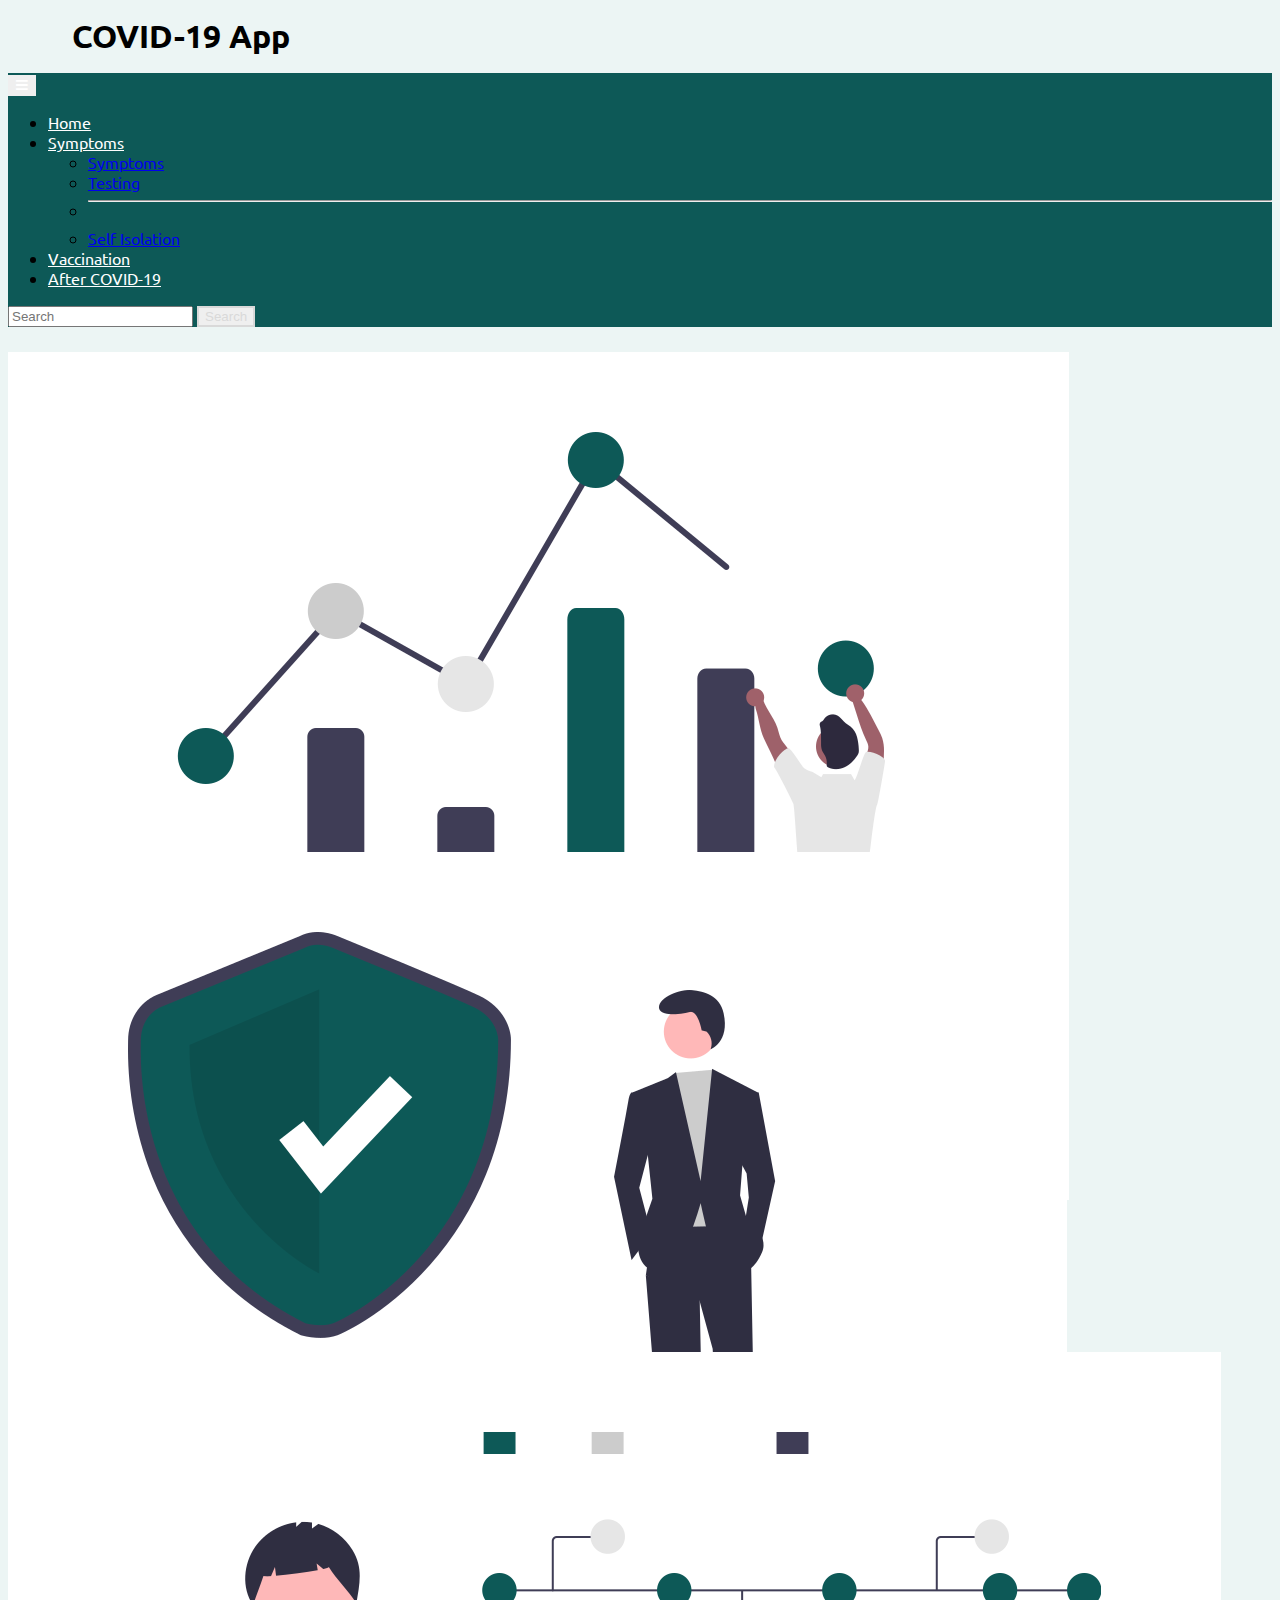
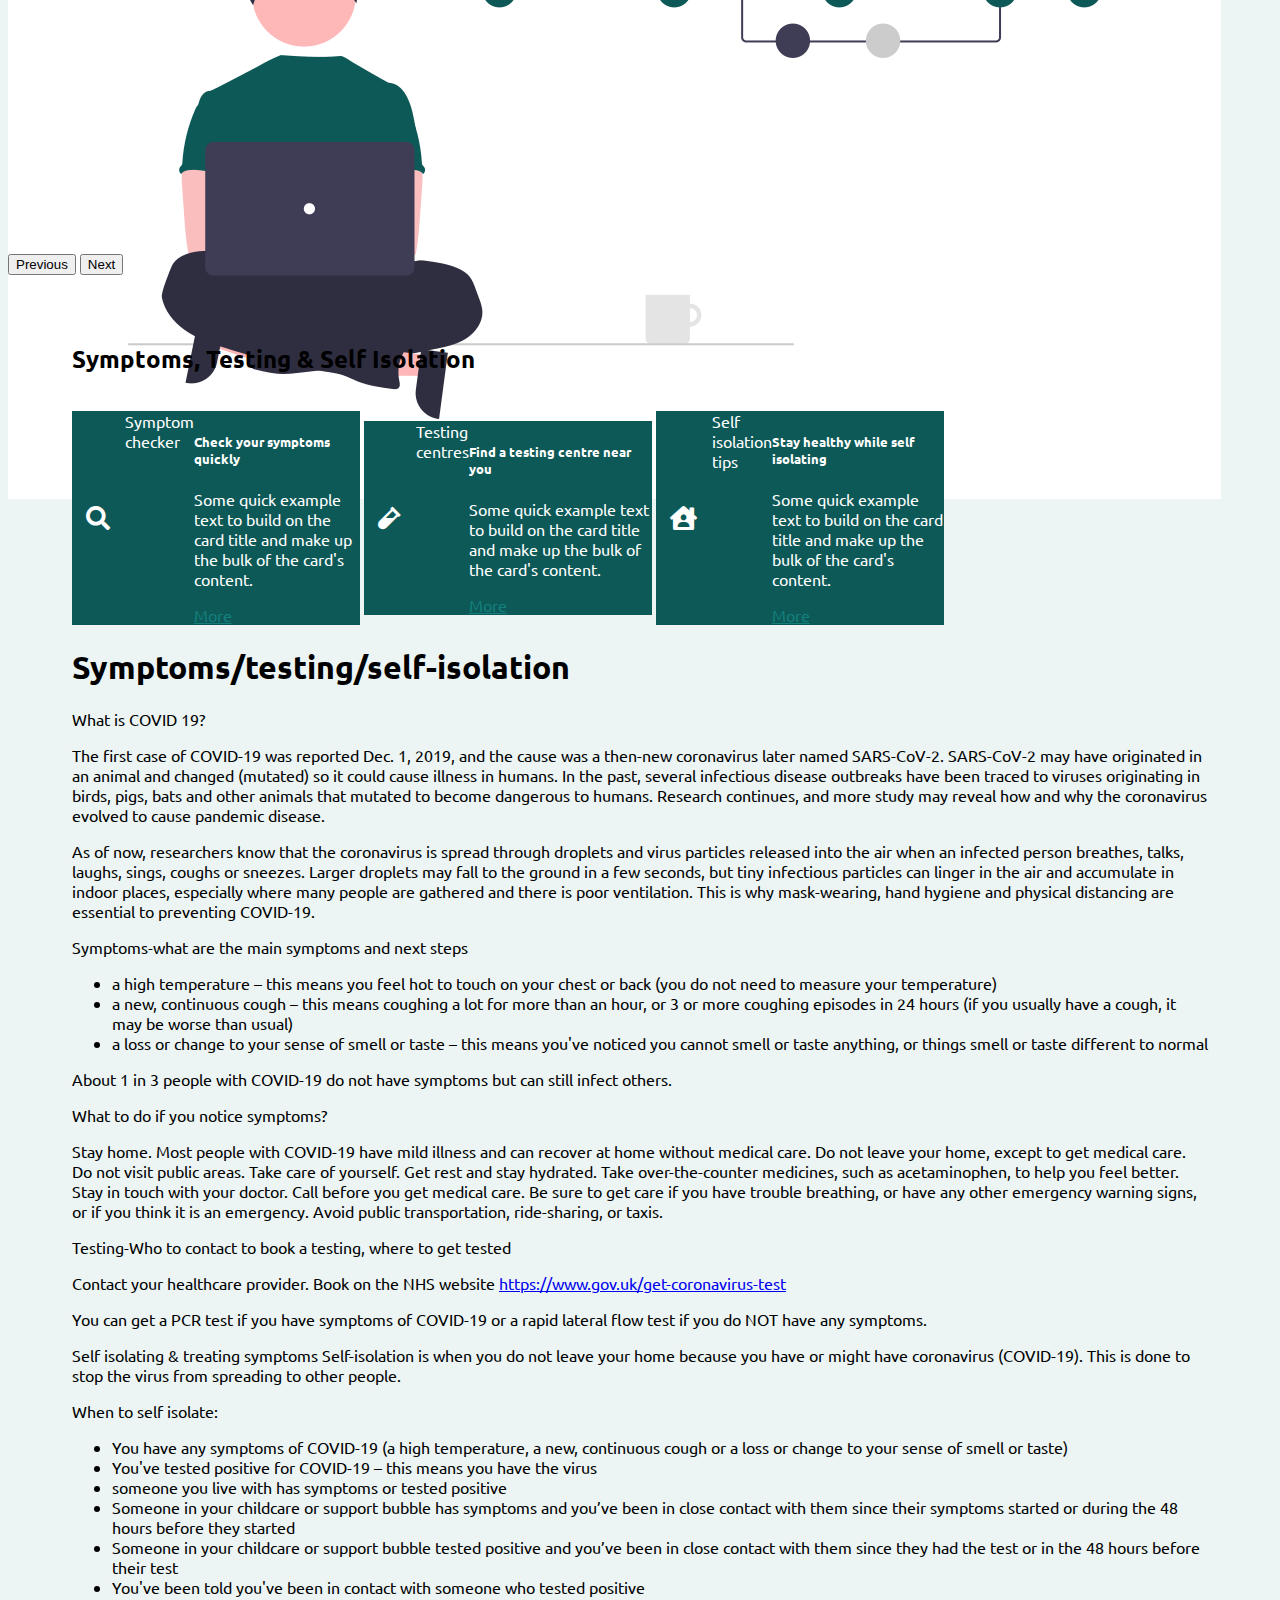
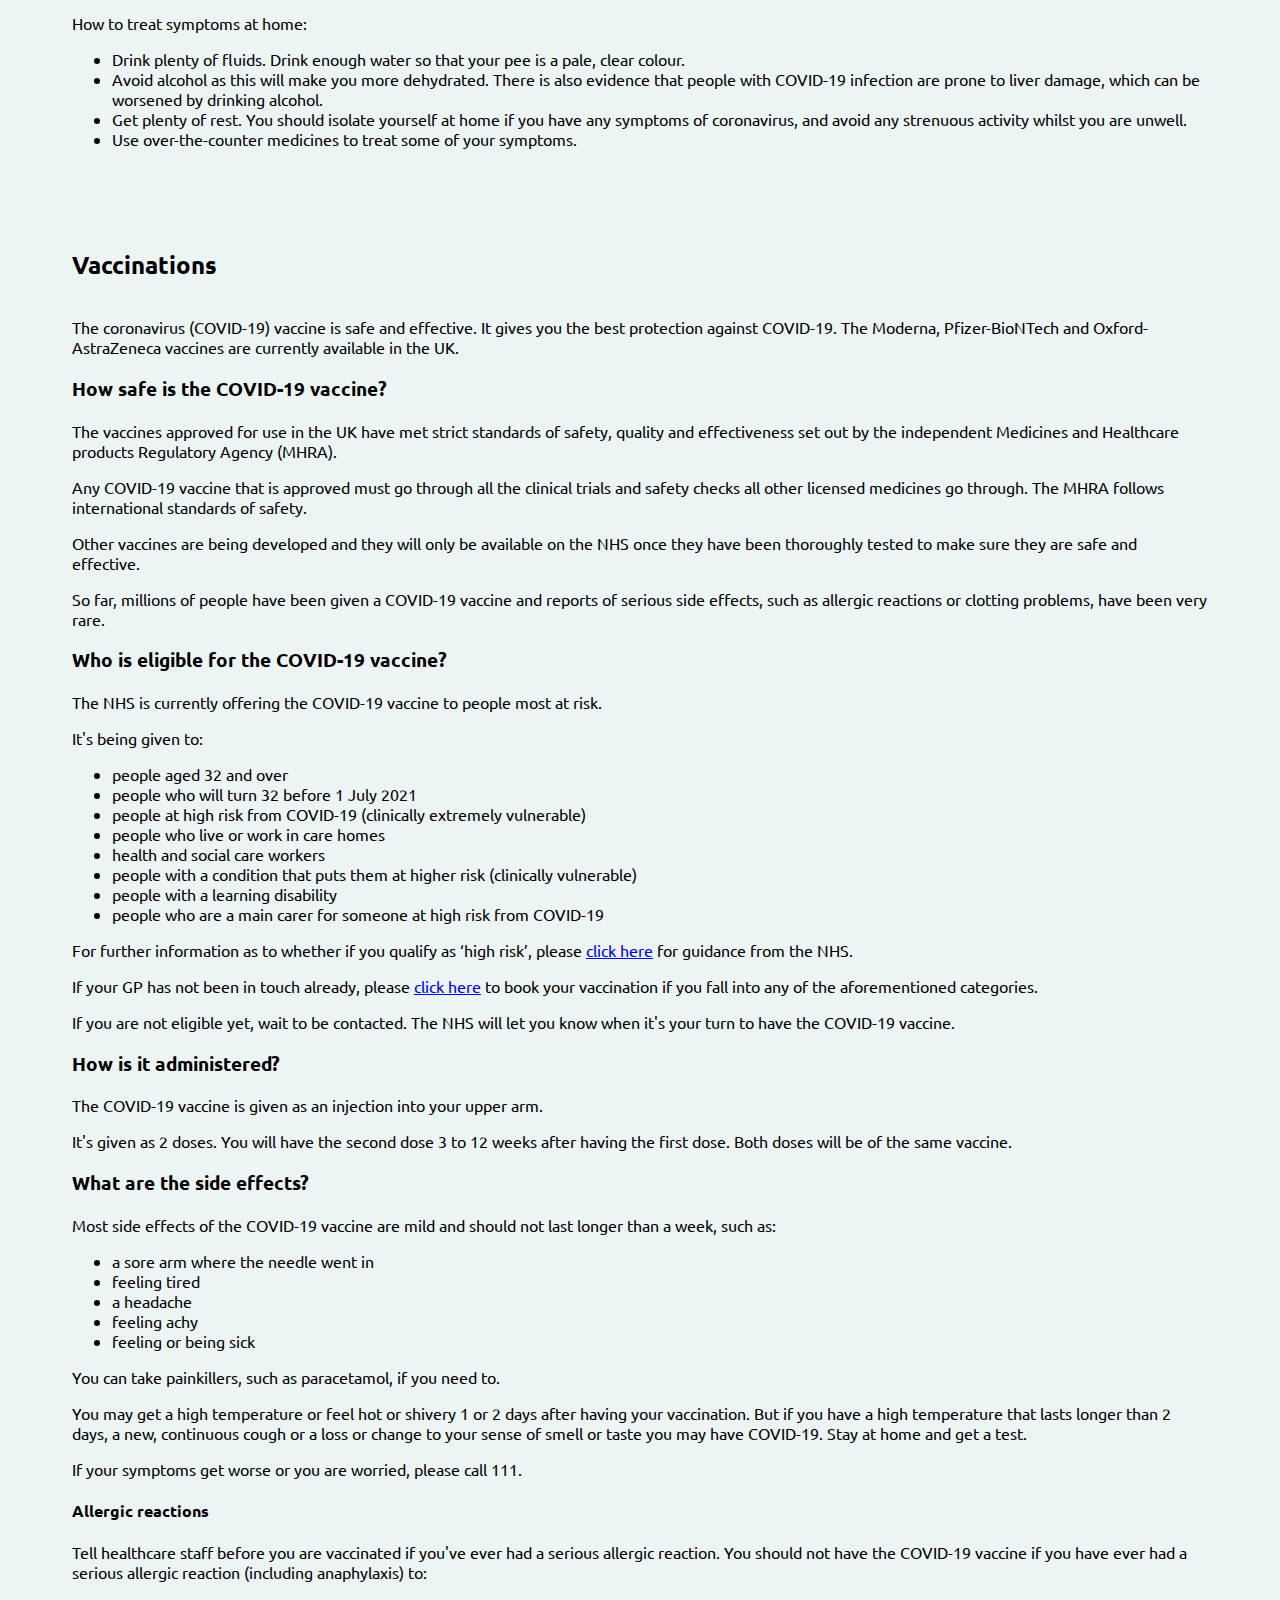
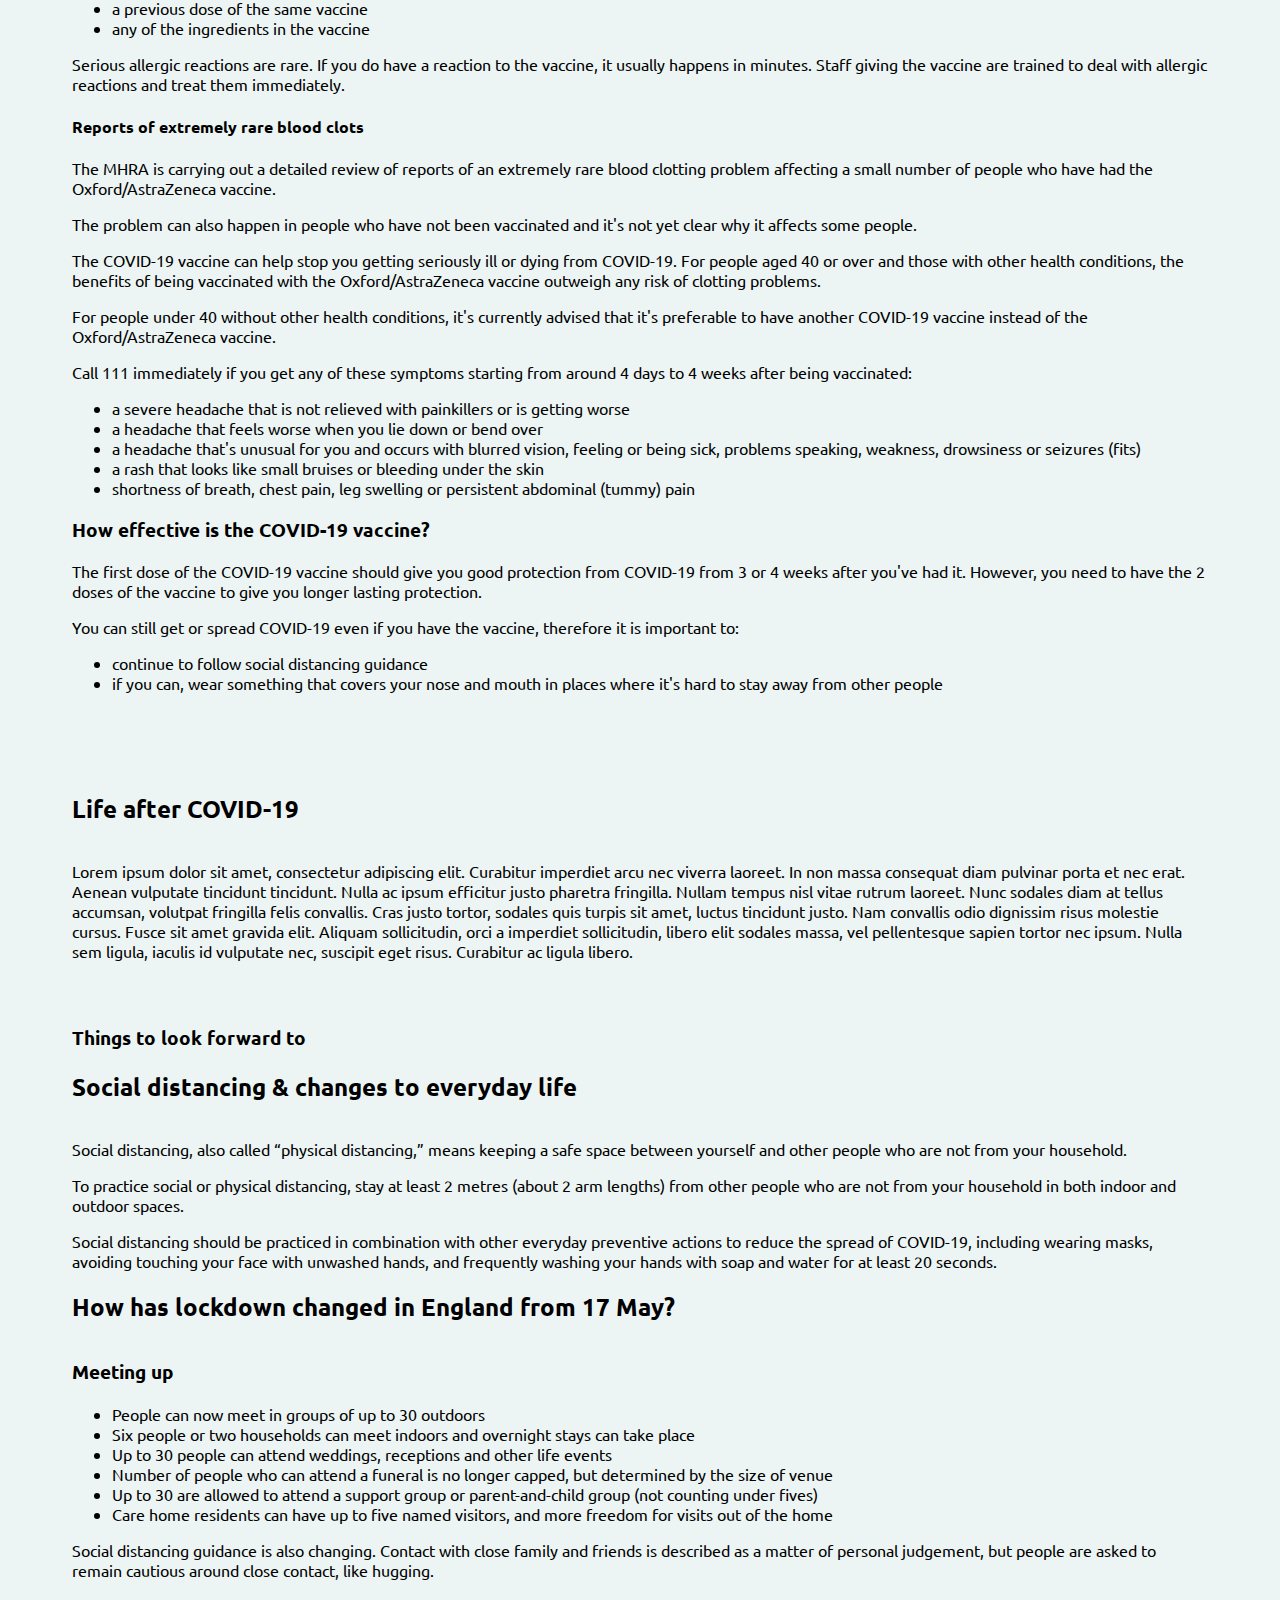
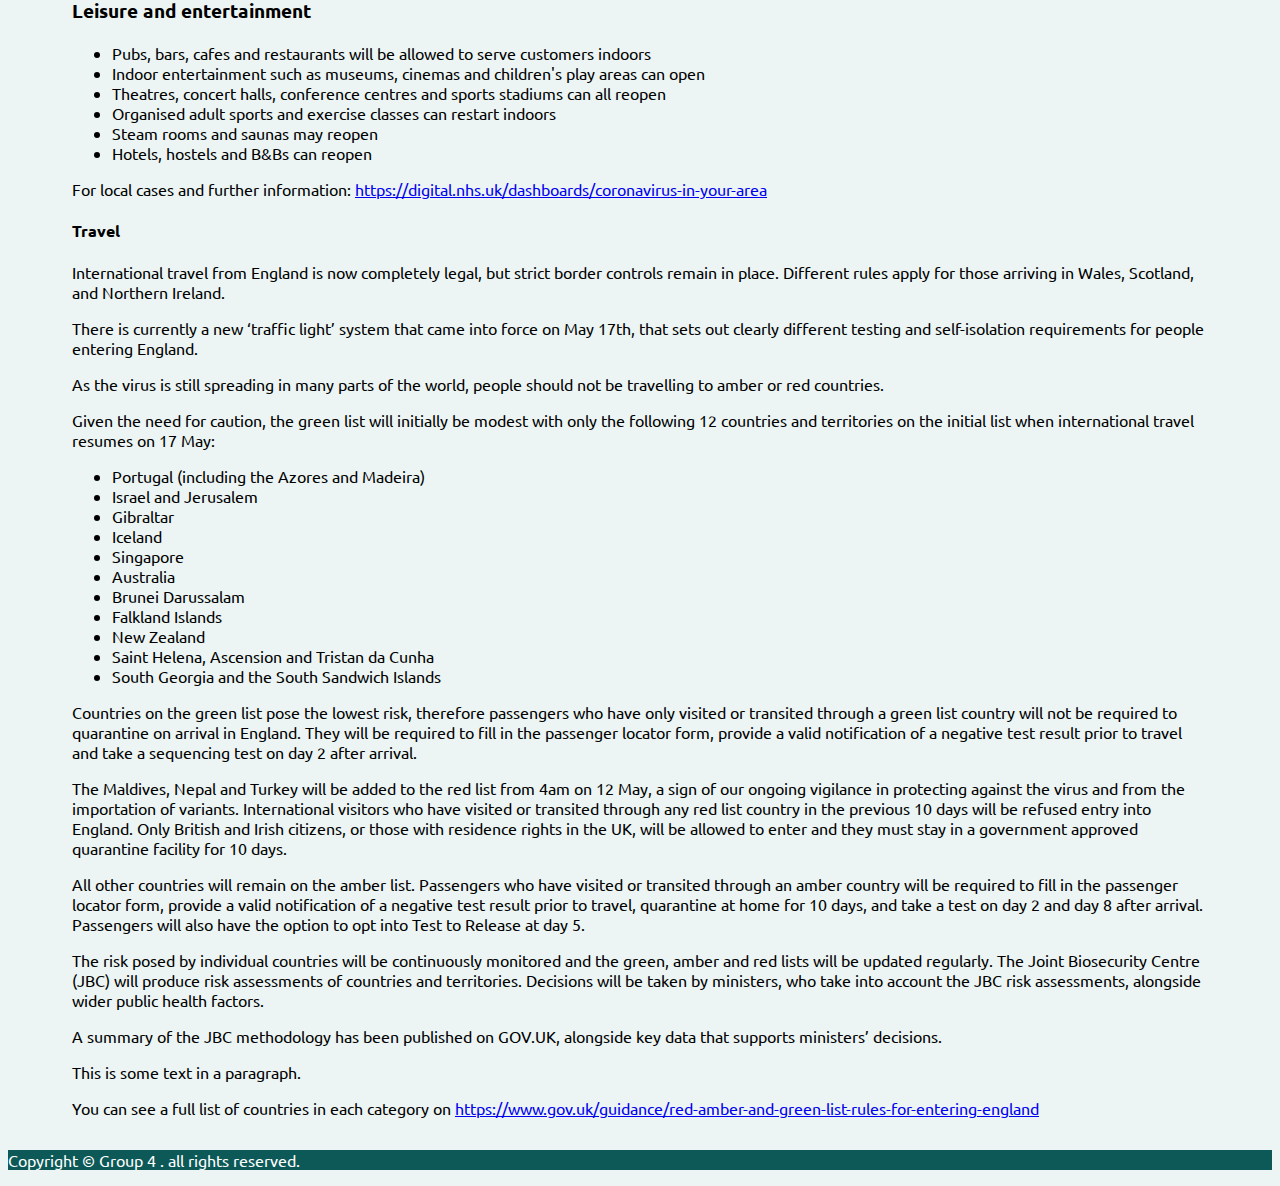
<file: Group 4 - covid19 app/index.html>
<!doctype html>
<html lang="en">
    <head>
        <!-- Required meta tags -->
        <meta charset="utf-8">
        <meta name="viewport" content="width=device-width, initial-scale=1">
        
        <title>Group 4: Covid-19 App</title>
        
        <!-- Bootstrap CSS -->
        <link href="https://cdn.jsdelivr.net/npm/bootstrap@5.0.1/dist/css/bootstrap.min.css" rel="stylesheet" integrity="sha384-+0n0xVW2eSR5OomGNYDnhzAbDsOXxcvSN1TPprVMTNDbiYZCxYbOOl7+AMvyTG2x" crossorigin="anonymous">
       
        <!-- font-awesome -->
        <link
        rel="stylesheet"
        href="https://cdnjs.cloudflare.com/ajax/libs/font-awesome/5.14.0/css/all.min.css"
        />
        
        <!-- styles -->
        <link rel="stylesheet" href="styles.css" />
    </head>
    <body>

    <!-- Option 1: Bootstrap Bundle with Popper -->
    <script src="https://cdn.jsdelivr.net/npm/bootstrap@5.0.1/dist/js/bootstrap.bundle.min.js" integrity="sha384-gtEjrD/SeCtmISkJkNUaaKMoLD0//ElJ19smozuHV6z3Iehds+3Ulb9Bn9Plx0x4" crossorigin="anonymous"></script>

    <header>
        <h1>COVID-19 App</h1>
        <nav class="navbar navbar-expand-lg navbar-light bg-light">
            <div class="container-fluid">
              <button class="navbar-toggler" type="button" data-bs-toggle="collapse" data-bs-target="#navbarSupportedContent" aria-controls="navbarSupportedContent" aria-expanded="false" aria-label="Toggle navigation">
                <i class="fas fa-bars"></i>
              </button>
              <div class="collapse navbar-collapse" id="navbarSupportedContent">
                <ul class="navbar-nav me-auto mb-2 mb-lg-0">
                  <li class="nav-item">
                    <a class="nav-link active" aria-current="page" href="#">Home</a>
                  </li>
                  <li class="nav-item dropdown">
                    <a class="nav-link dropdown-toggle" href="#" id="navbarDropdown" role="button" data-bs-toggle="dropdown" aria-expanded="false">
                      Symptoms
                    </a>
                    <ul class="dropdown-menu" aria-labelledby="navbarDropdown">
                      <li><a class="dropdown-item" href="#symptoms">Symptoms</a></li>
                      <li><a class="dropdown-item" href="#symptoms">Testing</a></li>
                      <li><hr class="dropdown-divider"></li>
                      <li><a class="dropdown-item" href="#symptoms">Self Isolation</a></li>
                    </ul>
                  </li>
                  <li class="nav-item">
                    <a class="nav-link" href="#vaccinations">Vaccination</a>
                  </li>
                  <li class="nav-item">
                    <a class="nav-link" href="#after-covid19">After COVID-19</a>
                  </li>
                </ul>
                <form class="d-flex">
                  <input class="form-control me-2" type="search" placeholder="Search" aria-label="Search">
                  <button class="btn btn-outline-success" type="submit">Search</button>
                </form>
              </div>
            </div>
          </nav>
    </header>
    <!-- <section id="symptoms" class="section-1">
        <div class="container">
            <h2> Symptoms, Testing & Self Isolation</h2>
        </div>
    </section>
    <section id="vaccinations" class="section-2">
        <div class="container">
            <h2>Vaccinations</h2>
        </div>
    </section>
    <section id="after-covid19" class="section-3">
        <div class="container">
            <h2>Things to Look Forward to</h2>
        </div>
    </section>
    <section id="resources" class="section-4">
        <div class="container">
            <h2>Resources</h2>
        </div>
    </section> -->
    <div class="slider">
        <div class="container">
            <div id="carouselExampleControls" class="carousel slide" data-bs-ride="carousel">
                <div class="carousel-inner">
                  <div class="carousel-item active">
                    <img src="./Images/img-1.png" class="d-block w-100" alt="stats1">
                  </div>
                  <div class="carousel-item">
                    <img src="./Images/img-2.png" class="d-block w-100" alt="stats2">
                  </div>
                  <div class="carousel-item">
                    <img src="./Images/img-3.png" class="d-block w-100" alt="stats3">
                  </div>
                </div>
                <button class="carousel-control-prev" type="button" data-bs-target="#carouselExampleControls" data-bs-slide="prev">
                  <span class="carousel-control-prev-icon" aria-hidden="true"></span>
                  <span class="visually-hidden">Previous</span>
                </button>
                <button class="carousel-control-next" type="button" data-bs-target="#carouselExampleControls" data-bs-slide="next">
                  <span class="carousel-control-next-icon" aria-hidden="true"></span>
                  <span class="visually-hidden">Next</span>
                </button>
              </div>
        </div>

    </div>
    <section id="symptoms" class="section-1">
        <h2> Symptoms, Testing & Self Isolation</h2>
        <article>
            <div class="card text-dark bg-light mb-3" style="max-width: 18rem;">
              <i class="fas fa-search"></i>  
              <div class="card-header">Symptom checker</div>
              <div class="card-body">
                  <h5 class="card-title">Check your symptoms quickly</h5>
                  <p class="card-text">Some quick example text to build on the card title and make up the bulk of the card's content.</p>
                  <a href="#" class="card-link">More</a>
              </div>
            </div>
            <div class="card text-dark bg-light mb-3" style="max-width: 18rem;">
              <i class="fas fa-vial"></i>  
              <div class="card-header">Testing centres</div>
                <div class="card-body">
                    <h5 class="card-title">Find a testing centre near you</h5>
                    <p class="card-text">Some quick example text to build on the card title and make up the bulk of the card's content.</p>
                    <a href="#" class="card-link">More</a>
                </div>
            </div>
            <div class="card text-dark bg-light mb-3" style="max-width: 18rem;">
              <i class="fas fa-house-user"></i>
              <div class="card-header">Self isolation tips</div>
              <div class="card-body">
                  <h5 class="card-title">Stay healthy while self isolating</h5>
                  <p class="card-text">Some quick example text to build on the card title and make up the bulk of the card's content.</p>
                  <a href="#" class="card-link">More</a>
              </div>
            </div>
            <h1>Symptoms/testing/self-isolation</h1>
             <h>What is COVID 19?</h>
            <p>
                The first case of COVID-19 was reported Dec. 1, 2019, and the cause was a then-new coronavirus later named SARS-CoV-2. SARS-CoV-2 may have originated in an animal and changed (mutated) so it could cause illness in humans. In the past, several infectious disease outbreaks have been traced to viruses originating in birds, pigs, bats and other animals that mutated to become dangerous to humans. Research continues, and more study may reveal how and why the coronavirus evolved to cause pandemic disease.
            </p>
            <p>
                As of now, researchers know that the coronavirus is spread through droplets and virus particles released into the air when an infected person breathes, talks, laughs, sings, coughs or sneezes. Larger droplets may fall to the ground in a few seconds, but tiny infectious particles can linger in the air and accumulate in indoor places, especially where many people are gathered and there is poor ventilation. This is why mask-wearing, hand hygiene and physical distancing are essential to preventing COVID-19.
            </p>
            <p>
                <h>Symptoms-what are the main symptoms and next steps
                </h>
                <ul>
                    <li>a high temperature – this means you feel hot to touch on your chest or back (you do not need to measure your temperature)</li>
                    <li>a new, continuous cough – this means coughing a lot for more than an hour, or 3 or more coughing episodes in 24 hours (if you usually have a cough, it may be worse than usual)
                    </li>
                    <li>a loss or change to your sense of smell or taste – this means you've noticed you cannot smell or taste anything, or things smell or taste different to normal</li>
                  </ul>
            </p>
            <p>
                About 1 in 3 people with COVID-19 do not have symptoms but can still infect others.
            </p>
            <p>
                <h>What to do if you notice symptoms?</h>
            </p>
            <p>Stay home. Most people with COVID-19 have mild illness and can recover at home without medical care. Do not leave your home, except to get medical care. Do not visit public areas.
                Take care of yourself. Get rest and stay hydrated. Take over-the-counter medicines, such as acetaminophen, to help you feel better.
                Stay in touch with your doctor. Call before you get medical care. Be sure to get care if you have trouble breathing, or have any other emergency warning signs, or if you think it is an emergency.
                Avoid public transportation, ride-sharing, or taxis.
            </p>
            <p>
                <h>Testing-Who to contact to book a testing, where to get tested
                </h>
            </p>
            <p>
                Contact your healthcare provider. Book on the NHS website 
                <a href="url">https://www.gov.uk/get-coronavirus-test</a>
            </p>
            <p>
                You can get a PCR test if you have symptoms of COVID-19 or a rapid lateral flow test if you do NOT have any symptoms.</p>
            <p>
               <h>Self isolating & treating symptoms</h> 
               Self-isolation is when you do not leave your home because you have or might have coronavirus (COVID-19). This is done to stop the virus from spreading to other people.
            </p>
            <p><h>When to self isolate:</h>
            </p>
            <p><ul>
                <li>You have any symptoms of COVID-19 (a high temperature, a new, continuous cough or a loss or change to your sense of smell or taste)</li>
                <li>You've tested positive for COVID-19 – this means you have the virus</li>
                <li>someone you live with has symptoms or tested positive</li>
                <li>Someone in your childcare or support bubble has symptoms and you’ve been in close contact with them since their symptoms started or during the 48 hours before they started</li>
                <li>Someone in your childcare or support bubble tested positive and you’ve been in close contact with them since they had the test or in the 48 hours before their test
                </li>
                <li>You've been told you've been in contact with someone who tested positive</li>
              </ul>
            </p>
            <p><h>How to treat symptoms at home:</h>
            </p>
            <p><ul>
                <li>Drink plenty of fluids. Drink enough water so that your pee is a pale, clear colour.</li>
                <li>Avoid alcohol as this will make you more dehydrated. There is also evidence that people with COVID-19 infection are prone to liver damage, which can be worsened by drinking alcohol.</li>
                <li>Get plenty of rest. You should isolate yourself at home if you have any symptoms of coronavirus, and avoid any strenuous activity whilst you are unwell.</li>
                <li>Use over-the-counter medicines to treat some of your symptoms.</li>
              </ul>
            </p>
            
        </article>
    </section>
    <section id="vaccinations" class="section-2">
        <h2>Vaccinations</h2>
        <article>
            <p>
              The coronavirus (COVID-19) vaccine is safe and effective. It gives you the best protection against COVID-19. The Moderna, Pfizer-BioNTech and Oxford-AstraZeneca vaccines are currently available in the UK.
            </p>
            <h3> How safe is the COVID-19 vaccine? </h3>
            <p>
              The vaccines approved for use in the UK have met strict standards of safety, quality and effectiveness set out by the independent Medicines and Healthcare products Regulatory Agency (MHRA).
            </p>
            <p>
              Any COVID-19 vaccine that is approved must go through all the clinical trials and safety checks all other licensed medicines go through. The MHRA follows international standards of safety.
            </p>
            <p>
            Other vaccines are being developed and they will only be available on the NHS once they have been thoroughly tested to make sure they are safe and effective.
            </p>
            <p>
              So far, millions of people have been given a COVID-19 vaccine and reports of serious side effects, such as allergic reactions or clotting problems, have been very rare.
            </p>
        </article>
        <article>
          <p>
            <h3> Who is eligible for the COVID-19 vaccine?</h3>
          </p>
          <p>
            The NHS is currently offering the COVID-19 vaccine to people most at risk.
          </p>
          <p>It's being given to:</p>
          <ul>
            <li>people aged 32 and over</li>
            <li>people who will turn 32 before 1 July 2021</li>
            <li>people at high risk from COVID-19 (clinically extremely vulnerable)</li>
            <li>people who live or work in care homes</li>
            <li>health and social care workers</li>
            <li>people with a condition that puts them at higher risk (clinically vulnerable)</li>
            <li>people with a learning disability</li>
            <li>people who are a main carer for someone at high risk from COVID-19</li>
          </ul>
            
          <p>
            For further information as to whether if you qualify as ‘high risk’, please <a href="https://www.nhs.uk/conditions/coronavirus-covid-19/people-at-higher-risk/who-is-at-high-risk-from-coronavirus-clinically-extremely-vulnerable/" target="_blank">click here</a> for guidance from the NHS.
          </p>
          
          <p>
            If your GP has not been in touch already, please <a href="https://www.nhs.uk/conditions/coronavirus-covid-19/coronavirus-vaccination/book-coronavirus-vaccination/" target="_blank">click here</a> to book your vaccination if you fall into any of the aforementioned categories. 
          </p>
          
          <p>
            If you are not eligible yet, wait to be contacted. The NHS will let you know when it's your turn to have the COVID-19 vaccine.
          </p>
        </article>
        <article>
          <p>
            <h3>How is it administered?</h3>
          </p>
          <p>
            The COVID-19 vaccine is given as an injection into your upper arm.
          </p>
          <p>
            It's given as 2 doses. You will have the second dose 3 to 12 weeks after having the first dose. Both doses will be of the same vaccine. 
          </p>
        </article>
        <article>
          <p>
            <h3>What are the side effects?</h3>
          </p>
          <p>
            Most side effects of the COVID-19 vaccine are mild and should not last longer than a week, such as:
            <ul>
              <li>a sore arm where the needle went in</li>
              <li>feeling tired</li>
              <li>a headache</li>
              <li>feeling achy</li>
              <li>feeling or being sick</li>
            </ul>
          </p>
          <p>
            You can take painkillers, such as paracetamol, if you need to.
          </p>
          <p>
            You may get a high temperature or feel hot or shivery 1 or 2 days after having your vaccination. But if you have a high temperature that lasts longer than 2 days, a new, continuous cough or a loss or change to your sense of smell or taste you may have COVID-19. Stay at home and get a test.
          </p>
          <p>
            If your symptoms get worse or you are worried, please call 111.
          </p>
          <p>
            <h4>Allergic reactions</h4>
          </p>
          <p>
            Tell healthcare staff before you are vaccinated if you've ever had a serious allergic reaction. You should not have the COVID-19 vaccine if you have ever had a serious allergic reaction (including anaphylaxis) to:
          <ul>
            <li>a previous dose of the same vaccine</li>
            <li>any of the ingredients in the vaccine</li>
          </ul>
          </p>
          <p>
            Serious allergic reactions are rare. If you do have a reaction to the vaccine, it usually happens in minutes. Staff giving the vaccine are trained to deal with allergic reactions and treat them immediately.
          </p>
          <p>
            <h4>Reports of extremely rare blood clots</h4>
          </p>
          <p>
            The MHRA is carrying out a detailed review of reports of an extremely rare blood clotting problem affecting a small number of people who have had the Oxford/AstraZeneca vaccine.
          </p>
          <p>
            The problem can also happen in people who have not been vaccinated and it's not yet clear why it affects some people.
          </p>
          <p>
            The COVID-19 vaccine can help stop you getting seriously ill or dying from COVID-19. For people aged 40 or over and those with other health conditions, the benefits of being vaccinated with the Oxford/AstraZeneca vaccine outweigh any risk of clotting problems.
          </p>
          <p>
            For people under 40 without other health conditions, it's currently advised that it's preferable to have another COVID-19 vaccine instead of the Oxford/AstraZeneca vaccine.
          </p>
          <p>
            Call 111 immediately if you get any of these symptoms starting from around 4 days to 4 weeks after being vaccinated:
            <ul>
             <li>a severe headache that is not relieved with painkillers or is getting worse</li>
            <li>a headache that feels worse when you lie down or bend over</li>
              <li>a headache that's unusual for you and occurs with blurred vision, feeling or being sick, problems speaking, weakness, drowsiness or seizures (fits)</li>
              <li>a rash that looks like small bruises or bleeding under the skin</li>
              <li>shortness of breath, chest pain, leg swelling or persistent abdominal (tummy) pain</li>
            </ul>
          </p>
        </article>
        <article>
          <p>
            <h3>How effective is the COVID-19 vaccine?</h3>
          </p>
          <p>
            The first dose of the COVID-19 vaccine should give you good protection from COVID-19 from 3 or 4 weeks after you've had it. However, you need to have the 2 doses of the vaccine to give you longer lasting protection.
          </p>
          <p>
            You can still get or spread COVID-19 even if you have the vaccine, therefore it is important to:
            <ul>
              <li>continue to follow social distancing guidance</li>
              <li>if you can, wear something that covers your nose and mouth in places where it's hard to stay away from other people</li>
            </ul>
          </p>
        </article>
    </section>
    <section id="after-covid19" class="section-3">
        <h2>Life after COVID-19</h2>
        <article>
            <p>
                Lorem ipsum dolor sit amet, consectetur adipiscing elit. Curabitur imperdiet arcu nec viverra laoreet. In non massa consequat diam pulvinar porta et nec erat. Aenean vulputate tincidunt tincidunt. Nulla ac ipsum efficitur justo pharetra fringilla. Nullam tempus nisl vitae rutrum laoreet. Nunc sodales diam at tellus accumsan, volutpat fringilla felis convallis. Cras justo tortor, sodales quis turpis sit amet, luctus tincidunt justo. Nam convallis odio dignissim risus molestie cursus. Fusce sit amet gravida elit. Aliquam sollicitudin, orci a imperdiet sollicitudin, libero elit sodales massa, vel pellentesque sapien tortor nec ipsum. Nulla sem ligula, iaculis id vulputate nec, suscipit eget risus. Curabitur ac ligula libero.
            </p>
        </article>
    </section>
    <section> 
      <h3>Things to look forward to</h3>
       <h2>Social distancing & changes to everyday life</h2>
       <p>Social distancing, also called “physical distancing,” means keeping a safe space between yourself and other people who are not from your household.
          </p>
        <p>To practice social or physical distancing, stay at least 2 metres (about 2 arm lengths) from other people who are not from your household in both indoor and outdoor spaces.
       </p>
       <p>Social distancing should be practiced in combination with other everyday preventive actions to reduce the spread of COVID-19, including wearing masks, avoiding touching your face with unwashed hands, and frequently washing your hands with soap and water for at least 20 seconds.
       </p>
       <p>
         <h2>How has lockdown changed in England from 17 May?
         </h2>
       </p>
       <p>
         <h3>Meeting up</h3>
      </p>
      <p>
        <ul>
          <li>People can now meet in groups of up to 30 outdoors</li>
          <li>Six people or two households can meet indoors and overnight stays can take place</li>
          <li>Up to 30 people can attend weddings, receptions and other life events</li>
          <li>Number of people who can attend a funeral is no longer capped, but determined by the size of venue</li>
          <li>Up to 30 are allowed to attend a support group or parent-and-child group (not counting under fives)</li>
          <li>Care home residents can have up to five named visitors, and more freedom for visits out of the home</li>
        </ul>
      </p>
      <p>Social distancing guidance is also changing. Contact with close family and friends is described as a matter of personal judgement, but people are asked to remain cautious around close contact, like hugging.
      </p>
      <p>
        <h3>Leisure and entertainment</h3>
        <ul>
            <li>Pubs, bars, cafes and restaurants will be allowed to serve customers indoors</li>
            <li>Indoor entertainment such as museums, cinemas and children's play areas can open</li>
            <li>Theatres, concert halls, conference centres and sports stadiums can all reopen</li>
            <li>Organised adult sports and exercise classes can restart indoors</li>
            <li>Steam rooms and saunas may reopen</li>
            <li>Hotels, hostels and B&Bs can reopen</li>
          </ul>
            
        <h>For local cases and further information:
        </h>
        <a href="url">https://digital.nhs.uk/dashboards/coronavirus-in-your-area</a>
      </p>
      <p>
          <h4>Travel </h4>
      </p>
      <p>
          International travel from England is now completely legal, but strict border controls remain in place. Different rules apply for those arriving in Wales, Scotland, and Northern Ireland.
      </p>
      <p>
        There is currently a new ‘traffic light’ system that came into force on May 17th, that sets out clearly different testing and self-isolation requirements for people entering England.
     </p>
     <p>
         As the virus is still spreading in many parts of the world, people should not be travelling to amber or red countries.
     </p>
     <p>
        Given the need for caution, the green list will initially be modest with only the following 12 countries and territories on the initial list when international travel resumes on 17 May:
     </p>
     <p>
        <ul>
            <li>Portugal (including the Azores and Madeira)</li>
            <li>Israel and Jerusalem</li>
            <li>Gibraltar</li>
            <li>Iceland</li>
            <li>Singapore</li>
            <li>Australia</li>
            <li>Brunei Darussalam</li>
            <li>Falkland Islands</li>
            <li>New Zealand</li>
            <li>Saint Helena, Ascension and Tristan da Cunha</li>
            <li>South Georgia and the South Sandwich Islands</li>
      </ul>
    </p>
     <p>
         Countries on the green list pose the lowest risk, therefore passengers who have only visited or transited through a green list country will not be required to quarantine on arrival in England. They will be required to fill in the passenger locator form, provide a valid notification of a negative test result prior to travel and take a sequencing test on day 2 after arrival.
     </p>
     <p>
        The Maldives, Nepal and Turkey will be added to the red list from 4am on 12 May, a sign of our ongoing vigilance in protecting against the virus and from the importation of variants. International visitors who have visited or transited through any red list country in the previous 10 days will be refused entry into England. Only British and Irish citizens, or those with residence rights in the UK, will be allowed to enter and they must stay in a government approved quarantine facility for 10 days.
    </p>
     <p>
        All other countries will remain on the amber list. Passengers who have visited or transited through an amber country will be required to fill in the passenger locator form, provide a valid notification of a negative test result prior to travel, quarantine at home for 10 days, and take a test on day 2 and day 8 after arrival. Passengers will also have the option to opt into Test to Release at day 5.
    </p>
     <p>
        The risk posed by individual countries will be continuously monitored and the green, amber and red lists will be updated regularly. The Joint Biosecurity Centre (JBC) will produce risk assessments of countries and territories. Decisions will be taken by ministers, who take into account the JBC risk assessments, alongside wider public health factors.
    </p>
    <p>
        A summary of the JBC methodology has been published on GOV.UK, alongside key data that supports ministers’ decisions.
     </p>
    <p>
        This is some text in a paragraph.</p>
    <p>
        You can see a full list of countries in each category on <a href="url">https://www.gov.uk/guidance/red-amber-and-green-list-rules-for-entering-england</a>
    </p>
    </section>
    <!--[if lt IE 7]>
        <p class="browsehappy">You are using an <strong>outdated</strong> browser. Please <a href="#">upgrade your browser</a> to improve your experience.</p>
    <![endif]-->
    <footer class="footer mt-auto py-3 bg-light">
        <div class="container">
            <p>
                Copyright &copy; Group 4
                <span id="date">. all rights reserved.</span>
            </p>
    </div>
    
        </div>
    </footer>
    
    <script src="" async defer></script>
    
    </body>
</html>
</file>
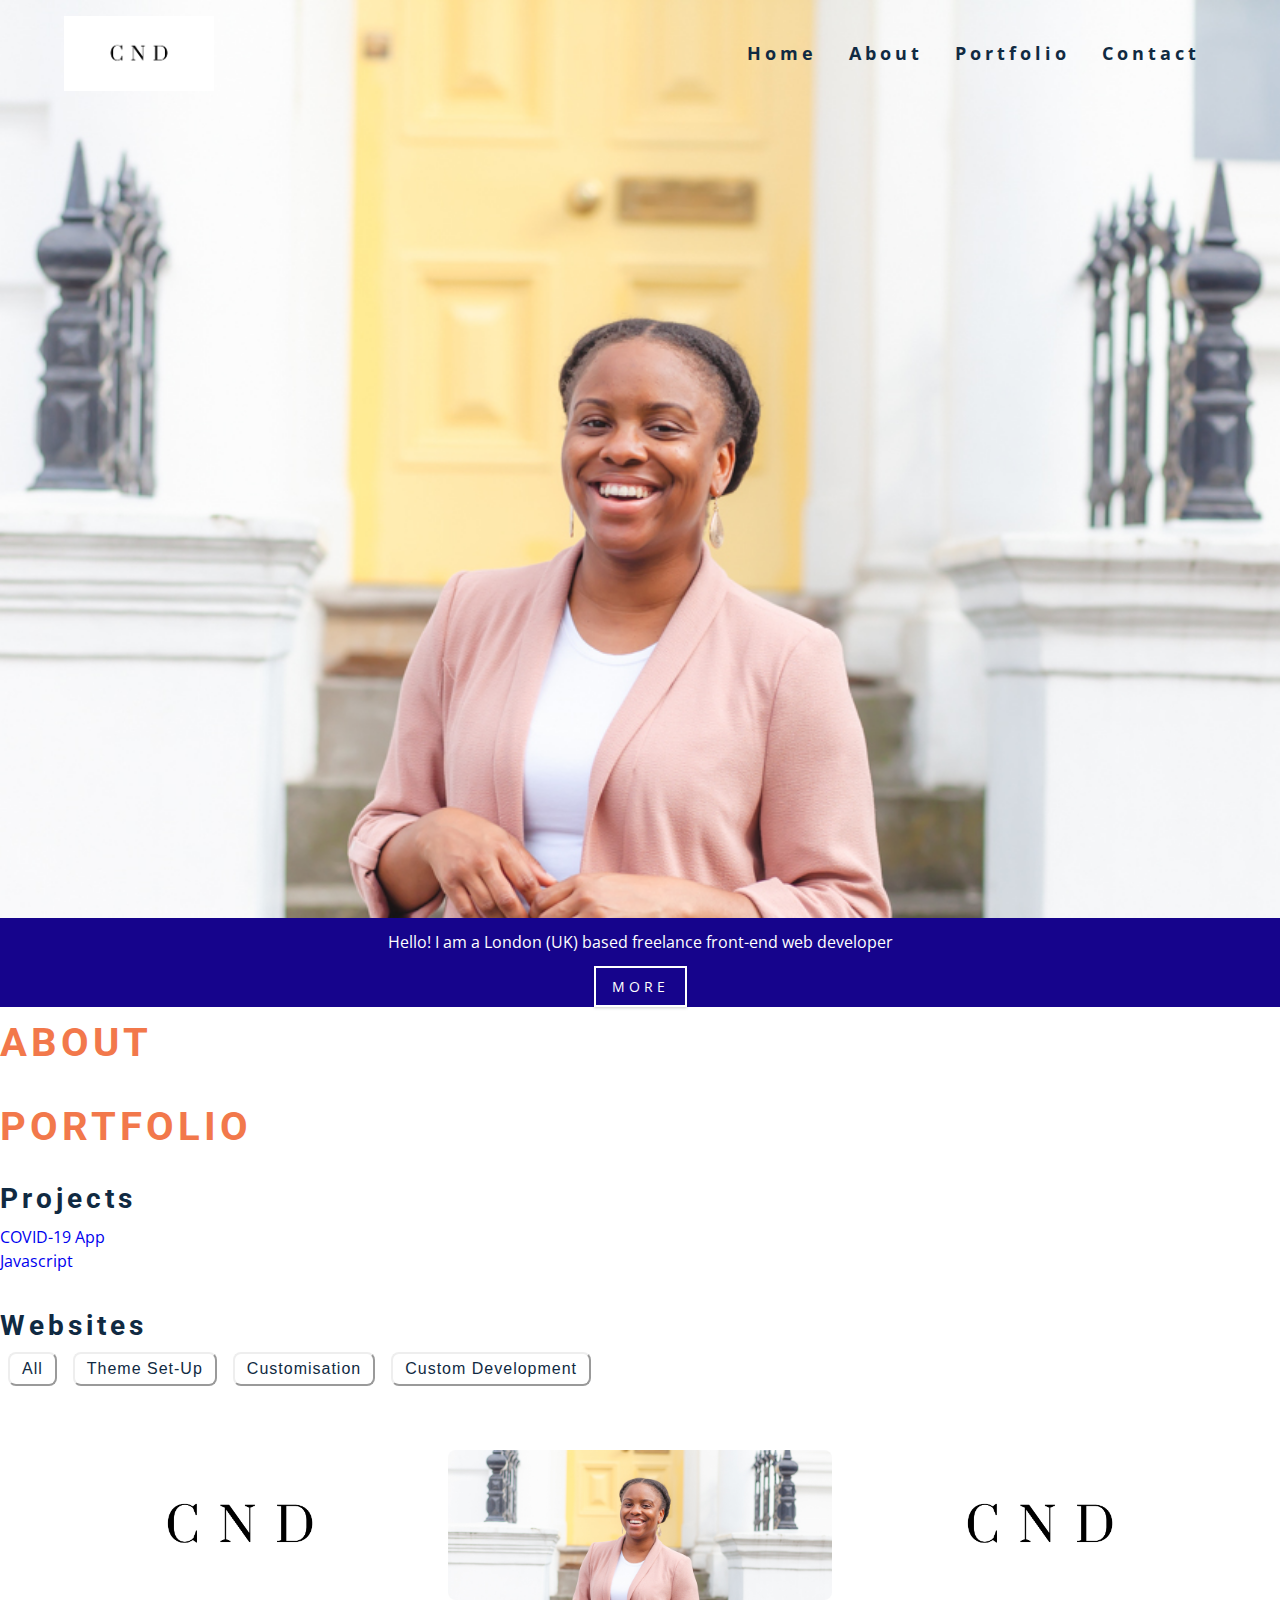
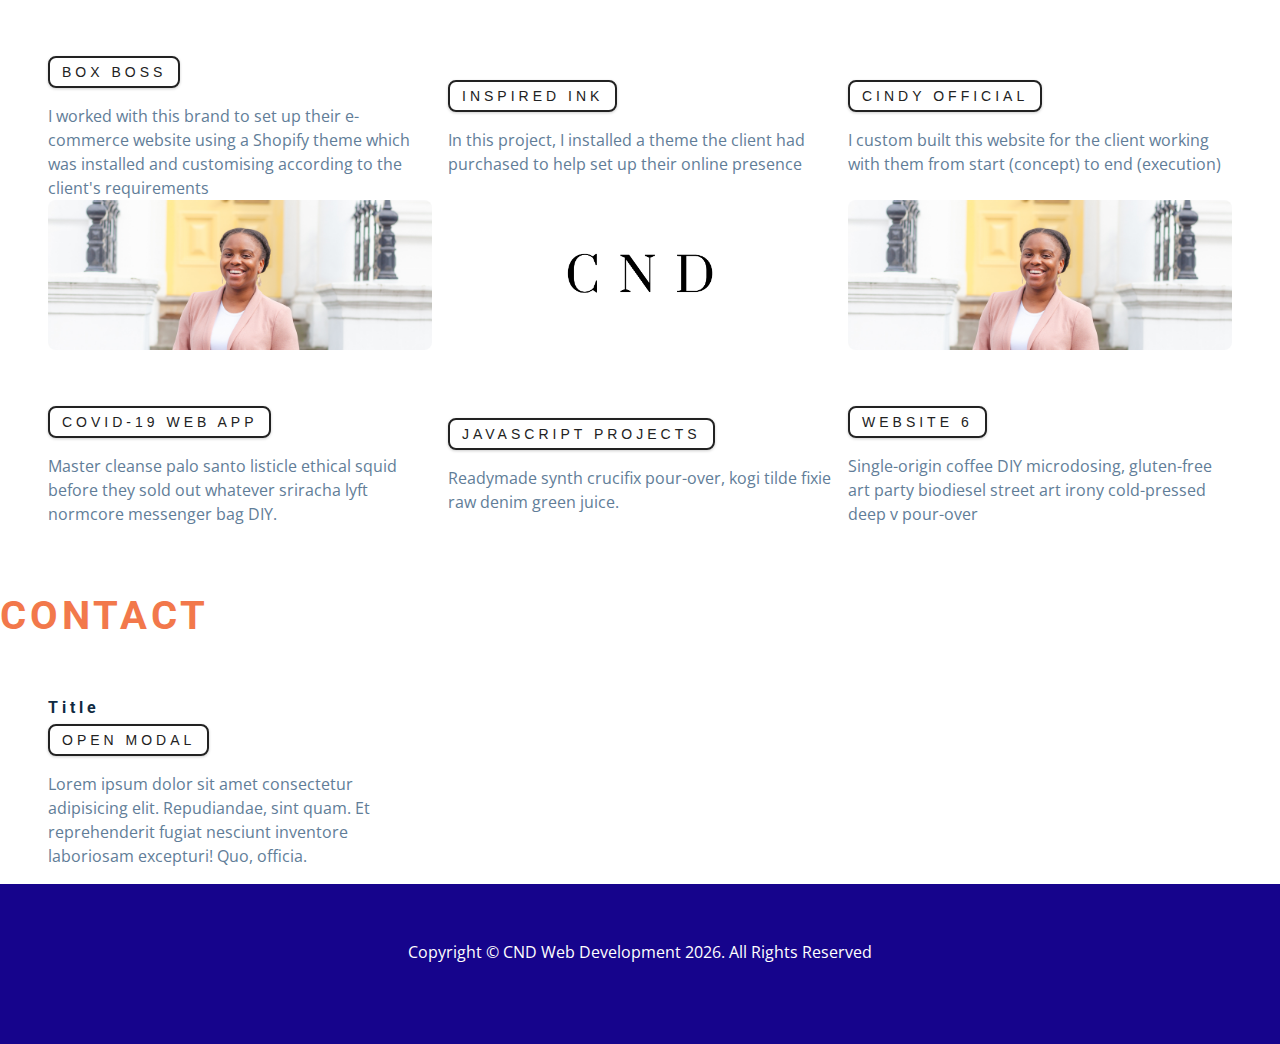
<file: portfolio/index.html>
<!-- Ref. navbar (project 4)	
I will need:

01.header

02.section / container 1 - intro - two columns

03.section / container 2 - about - two columns

04.section / container 3 - portfolio - one column

05.section / container 4 - contact - one column

06.footer -->

<!DOCTYPE html>
<html lang="en">
  <head>
    <meta charset="UTF-8" />
    <meta name="viewport" content="width=device-width, initial-scale=1.0" />
    <title>CND Porfolio</title>
   <!-- font-awesome -->
    <link
      rel="stylesheet"
      href="https://cdnjs.cloudflare.com/ajax/libs/font-awesome/5.14.0/css/all.min.css"
    />
    <!-- styles -->
    <link rel="stylesheet" href="styles.css" />
  </head>
  <body>
  	<!-- header -->
  	<header id="home">
	  	<nav id="nav">
	  		<div class="nav-container">
	  			<!-- nav-header -->
		  		<div class="nav-header">
		  			<img src="./Logo-JS.png" class="logo" alt="logo" />
		  			<button class="nav-toggle">
              <i class="fas fa-bars"></i>
            </button>
		  		</div>
			  	<!-- header - navbar links -->
		  		<div class="links-container">
						<ul class="nav-links">
							<li>
								<a href="#home" class="scroll-link">home</a>
							</li>
							<li>
								<a href="#about" class="scroll-link">about</a>
							</li>
							<li>
								<a href="#portfolio" class="scroll-link">portfolio</a>
							</li>
							<li>
								<a href="#contact" class="scroll-link">contact</a>
							</li>
						</ul>
		  		</div>
	  		</div>
	  	</nav>
	  	<!-- header - banner -->
  		<div class="banner">
  			<div class="container">
  				<p>Hello! I am a London (UK) based freelance front-end web developer</p>
  				<a href="#about" class="scroll-link btn btn-white">more
          </a>
  			</div>
  		</div>
  	</header>
  	<!-- about -->
  	<section id="about" class="section">
  		<div class="title">
	  		<h2>about</h2>

	  	</div>
	 


  	</section>
  	<!-- portfolio w/FILTER -->
  	<section id="portfolio" class="section">
		<div class="title">
			<h2>portfolio</h2>
		</div>
		<!-- QUESTION: Ask about switching between multiple repos and having local folders in same directory fo different repositories -->
		<div class="projects">
			<h3>Projects</h3>
			<ul>
				<li><a href="https://github.com/misscindyo/group4/tree/master/Group%204%20-%20covid19%20app">COVID-19 App</a></li>
				<li><a href="https://github.com/misscindyo/group4/tree/master/Group%204%20-%20covid19%20app">Javascript</a></li>
			</ul>
		</div>
		<div class="projects">
			<h3>Websites</h3>
	  	<!-- filter buttons -->
		<div class="btn-container">
			<!-- <button type="button" class="filter-btn" data-id="all">all</button>
			<button type="button" class="filter-btn" data-id="breakfast">
			breakfast
			</button>
			<button type="button" class="filter-btn" data-id="lunch">lunch</button>
			<button type="button" class="filter-btn" data-id="shakes">
			shakes
			</button> -->
		</div>
		<div class="portfolio-grid">
			<!-- single item -->
			<!-- <article class="portfolio-item">
				<img src="./Logo-JS.png" alt="portfolio item" class="photo" />
				<div class="item-info">
				<header> 
					<h4>
						<a href="#" class="modal-link">buttermilk pancakes</a>
					</h4>
				</header>
				<p class="item-text">
					Lorem ipsum dolor sit amet consectetur adipisicing elit.
					Repudiandae, sint quam. Et reprehenderit fugiat nesciunt inventore
					laboriosam excepturi! Quo, officia.
				</p>
				</div>
			</article> -->
			<!-- end of single item -->
			<!-- single item -->
			<!-- <article class="portfolio-item">
				<img src="./Logo-JS.png" alt="portfolio item" class="photo" />
				<div class="item-info">
				<header>
					<h4>buttermilk pancakes</h4>
				</header>
				<p class="item-text">
					Lorem ipsum dolor sit amet consectetur adipisicing elit.
					Repudiandae, sint quam. Et reprehenderit fugiat nesciunt inventore
					laboriosam excepturi! Quo, officia.
				</p>
				</div>
			</article> -->
			<!-- end of single item -->
			<!-- single item -->
			<!-- <article class="portfolio-item">
				<img src="./Logo-JS.png" alt="portfolio item" class="photo" />
				<div class="item-info">
				<header>
					<h4>buttermilk pancakes</h4>
				</header>
				<p class="item-text">
					Lorem ipsum dolor sit amet consectetur adipisicing elit.
					Repudiandae, sint quam. Et reprehenderit fugiat nesciunt inventore
					laboriosam excepturi! Quo, officia.
				</p>
				</div>
			</article> -->
			<!-- end of single item -->

			</div>
		</div>

  	</section>
  	<!-- contact -->
  	<section id="contact" class="section">
  		<div class="title">
	  		<h2>contact</h2>
  			
	  	</div>
	  	<div class="btn-container"></div>
  		<div class="portfolio-grid">
  		<article class="portfolio-item">
  			<div class="item-info">
  			<h4>title</h4>
  			<button class="btn modal-link">
          open modal
        </button>
        <p class="item-text">
	            Lorem ipsum dolor sit amet consectetur adipisicing elit.
	            Repudiandae, sint quam. Et reprehenderit fugiat nesciunt inventore
	            laboriosam excepturi! Quo, officia.
	          </p>
      </div>
      </article>
      <!-- <article class="portfolio-item">
      <div class="item-info">
        <button class="btn modal-link">
          open modal
        </button>
        <p class="item-text">
	            Lorem ipsum dolor sit amet consectetur adipisicing elit.
	            Repudiandae, sint quam. Et reprehenderit fugiat nesciunt inventore
	            laboriosam excepturi! Quo, officia.
	          </p>
      </div>
        </article>
        <article class="portfolio-item">
        <div class="item-info">
        <button class="btn modal-link">
          open modal
        </button>
        <p class="item-text">
	            Lorem ipsum dolor sit amet consectetur adipisicing elit.
	            Repudiandae, sint quam. Et reprehenderit fugiat nesciunt inventore
	            laboriosam excepturi! Quo, officia.
	          </p>
      </div>
      </article>
      
  		</div> -->
	      <div class="modal-overlay">
		      <div class="modal-container">
		        <h3>modal content</h3>
		        <button class="close-btn"><i class="fas fa-times"></i></button>
		      </div>
		    </div>
  	</section>
	        
  	<!-- footer -->
  	<footer class="section">
      <p>
        copyright &copy; CND Web Development
        <span id="date"></span>. all rights reserved
      </p>
  	</footer>
    <a class="scroll-link top-link" href="#home">
      <i class="fas fa-arrow-up"></i>
    </a>
    <!-- javascript -->
    <script src="app.js"></script>
  </body>
</html>
</file>
<file: Group 4 - covid19 app/styles.css>
@import url("https://fonts.googleapis.com/css2?family=Ubuntu:wght@300;400;500&display=swap");

body {
  font-family: "Ubuntu", sans-serif;
  background-color: #13817d15;
}

/* Header */
header h1 {
  margin: 1rem 4rem 1rem;
  font-size: 32px;
}
.nav {
  background: #0d5957;
}

.navbar-light:hover .navbar-nav:hover .nav-link:hover {
  background: #d9d9d9;
  border-radius: 2px;
}

.navbar-light .navbar-nav .nav-link.active,
.navbar-light .navbar-nav .show > .nav-link {
  color: #fff;
}
.navbar-light .navbar-nav .navbar-light .navbar-nav .show > .nav-link,
.navbar-light .navbar-nav .nav-link,
.nav-link:focus {
  color: #fff;
}

.navbar-light .navbar-nav .nav-link:focus,
.navbar-light .navbar-nav .nav-link:hover {
  color: #13807c;
}

.navbar-light .navbar-brand {
  color: #fff;
}

.navbar-light .navbar-toggler {
  color: white;
  border-color: rgba(0, 0, 0, 0);
}
/* button an d hover colour */
.btn {
  color: #d9d9d9;
  border: 2px solid #d9d9d9;
}

.btn:hover {
  background-color: #d9d9d9;
  color: #0d5957;
}

a#navbarDropdown {
  color: #fff;
}

a#navbarDropdown:hover {
  color: #0d5957;
}

/* Body */

.slider {
  padding-top: 2%;
}

.carousel-item {
  height: 500px;
}

section {
  margin: 2rem 4rem;
}
section h2 {
  padding-bottom: 1rem;
}

section-1 > .container {
  display: flex;
}

#symptoms,
#vaccinations,
#after-covid19 {
  padding: 1rem 0;
}

.card {
  display: inline-flex;
}

.card.text-dark.bg-light.mb-3 {
  color: #fff !important;
}

i.fas.fa-search,
i.fas.fa-vial,
i.fas.fa-house-user {
  margin: auto 5%;
  padding: 3% 0;
  font-size: x-large;
}

a.card-link {
  color: #13807c;
}

/* Footer */
.bg-light {
  background-color: #0d5957 !important;
}

.footer p {
  color: #fff;
}

/* media query for larger screen size since this is a mobile first approach */
@media screen and (min-width: 768px) {
}
</file>
<file: portfolio/styles.css>
/*
=============== 
Fonts
===============
*/
@import url("https://fonts.googleapis.com/css?family=Open+Sans|Roboto:400,700&display=swap");

/*
=============== 
Variables
===============
*/

:root {
  /* dark shades of primary color*/
  --clr-primary-1: #16048c /*hsl(205, 86%, 17%)*/;
  --clr-primary-2: #104e7a;
  --clr-primary-3: #1a6aa2;
  --clr-primary-4: #2d87c8;
  /* primary/main color */
  --clr-primary-5: #49a6e9;
  /* lighter shades of primary color */
  --clr-primary-6: #6ebef7;
  --clr-primary-7: #8bcbf9;
  --clr-primary-8: #a5d5f8;
  --clr-primary-9: #c5e5fc;
  --clr-primary-10: #ebf7ff;
  /* darkest grey - used for headings */
  --clr-grey-1: #102a42;
  --clr-grey-2: #243a52;
  --clr-grey-3: #324d67;
  --clr-grey-4: #48647f;
  /* grey used for paragraphs */
  --clr-grey-5: #617d98;
  --clr-grey-6: #829ab0;
  --clr-grey-7: #9eb2c7;
  --clr-grey-8: #bcccdc;
  --clr-grey-9: #dae2ec;
  --clr-grey-10: #f1f5f8;
  --clr-white: #fff;
  --clr-red-dark: #bb2525;
  --clr-orange: #f2784b;
  --clr-green-dark: #25bb32;
  --clr-green-light: #6be675;
  --clr-secondary: #b3c8f2;
  --clr-black: #222;
  --ff-primary: "Roboto", sans-serif;
  --ff-secondary: "Open Sans", sans-serif;
  --transition: all 0.3s linear;
  --spacing: 0.25rem;
  --radius: 0.5rem;
  --light-shadow: 0 5px 15px #0000001a;
  --dark-shadow: 0 5px 15px #00000033;
  --max-width: 1170px;
  --fixed-width: 620px;
}
/*
=============== 
Global Styles
===============
*/
html {
  scroll-behavior: smooth;
}
*,
::after,
::before {
  margin: 0;
  padding: 0;
  box-sizing: border-box;
}
body {
  font-family: var(--ff-secondary);
  /*background: var(--clr-grey-10);*/
  color: var(--clr-grey-1);
  line-height: 1.5;
  font-size: 0.875rem;
}
ul {
  list-style-type: none;
}
a {
  text-decoration: none;
}
img:not(.logo) {
  width: 100%;
}
img {
  display: block;
}

h1,
h2,
h3,
h4 {
  letter-spacing: var(--spacing);
  text-transform: capitalize;
  line-height: 1.25;
  margin-bottom: 0.75rem;
  font-family: var(--ff-primary);
}
h1 {
  font-size: 3rem;
}
h2 {
  font-size: 2rem;
}
h3 {
  font-size: 1.25rem;
}
h4 {
  font-size: 0.875rem;
}
p {
  margin-bottom: 1.25rem;
  color: var(--clr-grey-5);
}
@media screen and (min-width: 800px) {
  h1 {
    font-size: 4rem;
  }
  h2 {
    font-size: 2.5rem;
  }
  h3 {
    font-size: 1.75rem;
  }
  h4 {
    font-size: 1rem;
  }
  body {
    font-size: 1rem;
  }
  h1,
  h2,
  h3,
  h4 {
    line-height: 1;
  }
}
/*  global classes */

.btn {
  text-transform: uppercase;
  background: transparent;
  color: var(--clr-black);
  padding: 0.375rem 0.75rem;
  letter-spacing: var(--spacing);
  display: inline-block;
  transition: var(--transition);
  font-size: 0.875rem;
  border: 2px solid var(--clr-black);
  cursor: pointer;
  box-shadow: 0 1px 3px rgba(0, 0, 0, 0.2);
  border-radius: var(--radius);
}
.btn:hover {
  color: var(--clr-white);
  background: var(--clr-black);
}
.btn-white {
  color: var(--clr-white);
  border-color: var(--clr-white);
  border-radius: 0;
  padding: 0.5rem 1rem;
}
.btn:hover {
  background: var(--clr-white);
  color: var(--clr-secondary);
}
/* section */
.section {
  padding-bottom: 5rem;
}

.section-center {
  width: 90vw;
  margin: 0 auto;
  max-width: 1170px;
}
@media screen and (min-width: 992px) {
  .section-center {
    width: 95vw;
  }
}
main {
  min-height: 100vh;
  display: grid;
  place-items: center;
}
/*
=============== 
Scroll
===============
*/

/* navbar */
nav {
  background: var(--clr-white);
  padding: 1rem 1.5rem;
}

/* fixed navbar */

.fixed-nav {
  position: fixed;
  top: 0;
  left: 0;
  width: 100%;
  background: var(--clr-white);
  box-shadow: var(--light-shadow);
}

.fixed-nav .nav-links a {
  color: var(--clr-grey-1);
}
.fixed-nav .nav-links a:hover {
  color: var(--clr-secondary);
}

/* .fixed-nav .links-container {
  height: auto !important;
} */

.nav-header {
  display: flex;
  align-items: center;
  justify-content: space-between;
}

.nav-toggle {
  font-size: 1.5rem;
  color: var(--clr-primary-1);
  background: transparent;
  border-color: transparent;
  transition: var(--transition);
  cursor: pointer;
}
.nav-toggle:hover {
  color: var(--clr-secondary);
}
.logo {
  height: 75px;
}
.links-container {
  height: 0;
  overflow: hidden;
  transition: var(--transition);
}
.show-links {
  height: 200px;
}
.nav-links a {
  background: var(--clr-white);
  color: var(--clr-grey-5);
  font-size: 1.1rem;
  text-transform: capitalize;
  letter-spacing: var(--spacing);
  display: block;
  transition: var(--transition);
  font-weight: bold;
  padding: 0.75rem 0;
}
.nav-links a:hover {
  color: var(--clr-grey-1);
}
/* media query - wider screen (mobile first approach) */
@media screen and (min-width: 768px) {
  nav {
    background: transparent;
  }
  .nav-container {
    width: 90vw;
    max-width: 1170px;
    margin: 0 auto;
    display: flex;
    align-items: center;
    justify-content: space-between;
  }
  .nav-header {
    padding: 0;
  }
  .nav-toggle {
    display: none;
  }
  .links-container {
    height: auto !important;
  }
  .nav-links {
    display: flex;
  }
  .nav-links a {
    background: transparent;
    color: var(--clr-grey-1);
    font-size: 1.1rem;
    text-transform: capitalize;
    letter-spacing: var(--spacing);
    display: block;
    transition: var(--transition);
    margin: 0 1rem;
    font-weight: bold;
    padding: 0;
  }
  .nav-links a:hover {
    color: var(--clr-grey-6);
  }
}

/* banner */

header#home {
  min-height: 100vh;
  background: url(./Cover-JS.jpg) center/cover no-repeat;
}

.banner {
  min-height: 100vh;
  display: grid;
  place-items: end;
  text-align: center;
}

.banner .container {
  width: 100%;
  background: var(--clr-primary-1);
}

.banner .container p {
  margin: 0.75rem;
  color: var(--clr-white);
}

/* sections */
.title h2 {
  text-transform: uppercase;
  color: #f2784b;
}

#about,
#portfolio,
#contact {
  padding: 1rem 0;
}

.btn-container {
  margin-bottom: 4rem;
  /*display: flex;*/
  justify-content: center;
}
.filter-btn {
  background: transparent;
  border-color: var(--clr-gold);
  font-size: 1rem;
  text-transform: capitalize;
  margin: 0 0.5rem;
  letter-spacing: 1px;
  border-radius: var(--radius);
  padding: 0.375rem 0.75rem;
  color: var(--clr-gold);
  cursor: pointer;
  transition: var(--transition);
}
.filter-btn:hover {
  background: var(--clr-gold);
  color: var(--clr-white);
}

/* CHEETAH CODES */

.projects {
  margin: 3% 0;
}

/* END */

.portfolio-item {
  /*  width: 90vw;
  margin: 0 auto;*/
  width: auto;
  max-width: 1170px;
  display: grid;
  gap: 3rem 2rem;
  justify-items: center;
}

.portfolio-grid {
  display: grid;
  gap: 1rem 2rem;
  padding: 0 3rem;
  /*max-width: 25rem;*/
}
.photo {
  object-fit: cover;
  height: 200px;
  border: 0.25rem solid var(--clr-gold);
  border-radius: var(--radius);
}

.item-info header {
  display: flex;
  justify-content: space-between;
  border-bottom: 0.5px dotted var(--clr-grey-5);
}
.item-info h4 {
  margin-bottom: 0.5rem;
}

.item-text {
  margin-bottom: 0;
  padding-top: 1rem;
}

.modal-overlay {
  position: fixed;
  top: 0;
  left: 0;
  width: 100%;
  height: 100%;
  background: var(--clr-secondary);
  display: grid;
  place-items: center;
  transition: var(--transition);
  visibility: hidden;
  z-index: -10;
}

/*open/close modal*/
.open-modal {
  visibility: visible;
  z-index: 10;
}
.modal-container {
  background: var(--clr-black);
  border-radius: var(--radius);
  width: 90vw;
  height: 60vh;
  max-width: var(--fixed-width);
  text-align: center;
  display: grid;
  place-items: center;
  position: relative;
}

/* .item-text.full {

} */

.close-btn {
  position: absolute;
  top: 1rem;
  right: 1rem;
  font-size: 2rem;
  background: transparent;
  border-color: transparent;
  color: var(--clr-red-dark);
  cursor: pointer;
  transition: var(--transition);
}
.close-btn:hover {
  color: var(--clr-red-light);
  transform: scale(1.3);
}

@media screen and (min-width: 768px) {
  .portfolio-grid {
    /*grid-template-columns: 225px 1fr;*/
    /*gap: 0 1.25rem;*/
    /*max-width: 40rem;*/
    grid-template-columns: 1fr 1fr 1fr;
    gap: 0 1rem;
    /*max-width: 50rem;*/
    margin: 0 auto;
    padding: 0 3rem;
  }
  .photo {
    height: 175px;
  }
}
@media screen and (min-width: 1200px) {
  .portfolio {
    /*width: 95vw;*/
    grid-template-columns: 1fr 1fr 1fr;
  }
  .photo {
    height: 150px;
  }
}

/* footer */
footer {
  padding: 3.5rem 1rem;
  background: var(--clr-primary-1);
}

footer p {
  text-align: center;
  margin-bottom: 0;
  text-transform: capitalize;
  color: var(--clr-white);
}

.top-link {
  font-size: 1.25rem;
  position: fixed;
  bottom: 3rem;
  right: 3rem;
  background: var(--clr-secondary);
  width: 2rem;
  height: 2rem;
  display: grid;
  place-items: center;
  border-radius: var(--radius);
  color: var(--clr-white);
  animation: bounce 2s ease-in-out infinite;
  visibility: hidden;
  z-index: -100;
}
.show-link {
  visibility: visible;
  z-index: 100;
}

@keyframes bounce {
  0% {
    transform: scale(1);
  }
  50% {
    transform: scale(1.5);
  }
  100% {
    transform: scale(1);
  }
}
</file>
